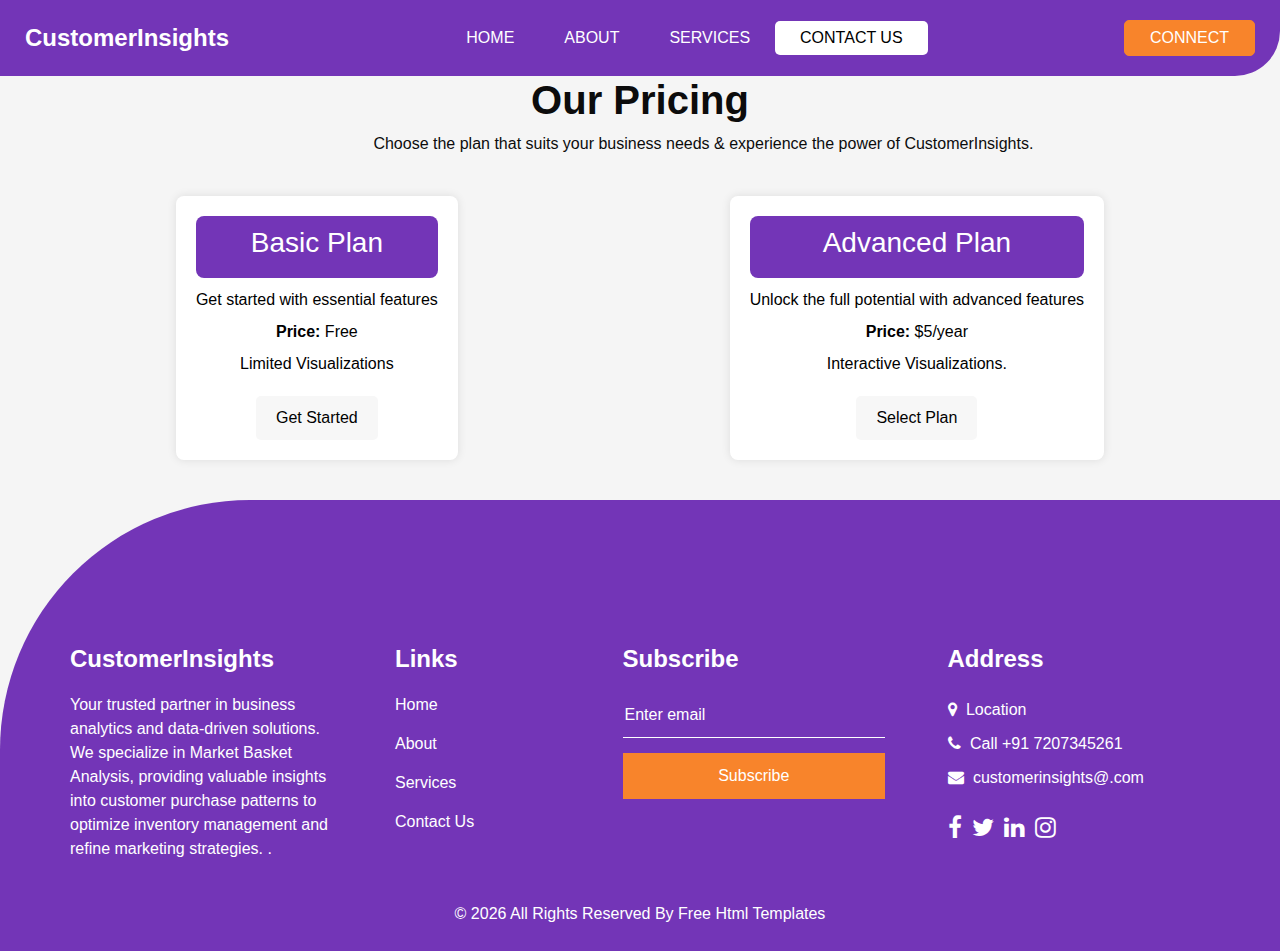
<file: Customer Segmenation/CustomerInsights-html/contact.html>
<!DOCTYPE html>
<html lang="en">

<head>
  <!-- Basic -->
  <meta charset="utf-8" />
  <meta http-equiv="X-UA-Compatible" content="IE=edge" />
  <!-- Mobile Metas -->
  <meta name="viewport" content="width=device-width, initial-scale=1, shrink-to-fit=no" />
  <!-- Site Metas -->
  <meta name="keywords" content="" />
  <meta name="description" content="" />
  <meta name="author" content="" />

  <title>CustomerInsights</title>


  <!-- bootstrap core css -->
  <link rel="stylesheet" type="text/css" href="css/bootstrap.css" />

  <!-- font awesome style -->
  <link href="css/font-awesome.min.css" rel="stylesheet" />

  <!-- Custom styles for this template -->
  <link href="css/style.css" rel="stylesheet" />
  <!-- responsive style -->
  <link href="css/responsive.css" rel="stylesheet" />

</head>

<body class="sub_page">

  <div class="hero_area">
    <!-- header section strats -->
    <header class="header_section">
      <div class="container-fluid">
        <nav class="navbar navbar-expand-lg custom_nav-container ">
          <a class="navbar-brand" href="index.html">
            <span>
              CustomerInsights
            </span>
          </a>

          <button class="navbar-toggler" type="button" data-toggle="collapse" data-target="#navbarSupportedContent" aria-controls="navbarSupportedContent" aria-expanded="false" aria-label="Toggle navigation">
            <span class=""> </span>
          </button>

          <div class="collapse navbar-collapse" id="navbarSupportedContent">
            <ul class="navbar-nav  ">
              <li class="nav-item ">
                <a class="nav-link" href="index.html">Home <span class="sr-only">(current)</span></a>
              </li>
              <li class="nav-item">
                <a class="nav-link" href="about.html"> About</a>
              </li>
              <li class="nav-item">
                <a class="nav-link" href="service.html">Services</a>
              </li>
              <li class="nav-item active">
                <a class="nav-link" href="contact.html">Contact Us</a>
              </li>
            </ul>
            <div class="quote_btn-container">
              <a href="" class="quote_btn">
                Connect
              </a>
            </div>
          </div>
        </nav>
      </div>
    </header>
    <!-- end header section -->
  </div>

  <!-- contact section -->
  <title>Pricing</title>
  <style>
    body {
      font-family: 'Arial', sans-serif;
      margin: 0;
      padding: 0;
      background-color: #f5f5f5;
    }

    h1 {
      text-align: center;
      
    }

    .price-display {
      display: flex;
      justify-content: space-around;
      max-width: 1200px;
      margin: 40px auto;
    }

    .item {
      background-color: #fff;
      border-radius: 8px;
      box-shadow: 0 0 10px rgba(0, 0, 0, 0.1);
      padding: 20px;
      text-align: center;
      transition: transform 0.3s ease;
    }

    .item:hover {
      transform: scale(1.05);
    }

    .heading-wrapper {
      background-color: #7335b7;
      color: #fff;
      border-radius: 8px;
      padding: 10px;
      margin-bottom: 10px;
    }

    .details-section {
      margin-bottom: 20px;
    }

    .detail-item {
      margin: 8px 0;
      color: black;
    }

    .detail-item.ok {
      color: black; /* Green color for "ok" details */
    }

    button {
      background-color:#f7f7f7;
      color: #010101;
      padding: 10px 20px;
      border: none;
      border-radius: 5px;
      cursor: pointer;
      transition: background-color 0.3s ease;
    }

    button:hover {
      background-color: #7335b7;
       /* Darker blue on hover */
    }
  </style>
</head>
<body>
  <h1><strong>Our Pricing</strong></h1>
   <p>&nbsp;&nbsp&nbsp;&nbsp;&nbsp;&nbsp;&nbsp;&nbsp;&nbsp;&nbsp;&nbsp;&nbsp;&nbsp;&nbsp;&nbsp;&nbsp;&nbsp;&nbsp;&nbsp;&nbsp;&nbsp;&nbsp;&nbsp;&nbsp;&nbsp;&nbsp;&nbsp;&nbsp;&nbsp;&nbsp;&nbsp;&nbsp;&nbsp;&nbsp;&nbsp;&nbsp;&nbsp;&nbsp;&nbsp;&nbsp;&nbsp;&nbsp;&nbsp;&nbsp;&nbsp;&nbsp;&nbsp;&nbsp;&nbsp;&nbsp;&nbsp;&nbsp;&nbsp;&nbsp;&nbsp;&nbsp;&nbsp;&nbsp;&nbsp;&nbsp;&nbsp;&nbsp;&nbsp;&nbsp;&nbsp;&nbsp;&nbsp;&nbsp;&nbsp;&nbsp;&nbsp;&nbsp;
   &nbsp;&nbsp;&nbsp;&nbsp;&nbsp;&nbsp;&nbsp;&nbsp;&nbsp;&nbsp;&nbsp;Choose the plan that suits your business needs & experience the power of CustomerInsights.
   </p>

  <div class="price-display">
    <div class="item" id="item1">
      <div class="heading-wrapper">
        <h3>Basic Plan</h3>
      </div>
      <div class="details-section">
        <p class="detail-item ok">Get started with essential features</p>
        <p class="detail-item"><strong>Price:</strong> Free</p>
        <p class="detail-item">Limited Visualizations</p>
        
      </div>
      
      <button onclick="openWebsite()">Get Started</button>
      <a href="http://localhost:8501" id="websiteLink" target="_blank"></a>
      
      <script>
        function openWebsite() {
          var websiteLink = document.getElementById('websiteLink');
          websiteLink.click();
        }
      </script>
      
    </div>
    <div class="item" id="item2">
      <div class="heading-wrapper">
        <h3>Advanced Plan</h3>
      </div>
      <div class="details-section">
        <p class="detail-item ok">Unlock the full potential with advanced features</p>
        <p class="detail-item ok"><strong>Price:</strong> $5/year</p>
      
        <p class="detail-item">Interactive Visualizations.</p>
      </div>
      <button>Select Plan</button>
    </div>
   
  </div>

  <!-- end contact section -->

  <div class="footer_container">
    <!-- info section -->

    <section class="info_section ">
      <div class="container">
        <div class="row">
          <div class="col-md-6 col-lg-3 ">
            <div class="info_detail">
              <h4>
                CustomerInsights
              </h4>
              <p>
                Your trusted partner in business analytics and data-driven solutions. We specialize in Market Basket Analysis, providing valuable insights into customer purchase patterns to optimize inventory management and refine marketing strategies. .
              </p>
            </div>
          </div>
          <div class="col-md-6 col-lg-2 mx-auto">
            <div class="info_link_box">
              <h4>
                Links
              </h4>
              <div class="info_links">
                <a class="" href="index.html">
                  Home
                </a>
                <a class="" href="about.html">
                  About
                </a>
                <a class="" href="service.html">
                  Services
                </a>
                <a class="" href="contact.html">
                  Contact Us
                </a>
              </div>
            </div>
          </div>
          <div class="col-md-6 col-lg-3 ">
            <h4>
              Subscribe
            </h4>
            <form action="#">
              <input type="text" placeholder="Enter email" />
              <button type="submit">
                Subscribe
              </button>
            </form>
          </div>
          <div class="col-md-6 col-lg-3 mb-0 ml-auto">
            <div class="info_contact">
              <h4>
                Address
              </h4>
              <div class="contact_link_box">
                <a href="">
                  <i class="fa fa-map-marker" aria-hidden="true"></i>
                  <span>
                    Location
                  </span>
                </a>
                <a href="">
                  <i class="fa fa-phone" aria-hidden="true"></i>
                  <span>
                    Call +91 7207345261
                  </span>
                </a>
                <a href="">
                  <i class="fa fa-envelope" aria-hidden="true"></i>
                  <span>
                    customerinsights@.com
                  </span>
                </a>
              </div>
            </div>
            <div class="info_social">
              <a href="">
                <i class="fa fa-facebook" aria-hidden="true"></i>
              </a>
              <a href="">
                <i class="fa fa-twitter" aria-hidden="true"></i>
              </a>
              <a href="">
                <i class="fa fa-linkedin" aria-hidden="true"></i>
              </a>
              <a href="">
                <i class="fa fa-instagram" aria-hidden="true"></i>
              </a>
            </div>
          </div>
        </div>
      </div>
    </section>

    <!-- end info section -->

    <!-- footer section -->
    <footer class="footer_section">
      <div class="container">
        <p>
          &copy; <span id="displayYear"></span> All Rights Reserved By
          <a href="https://html.design/">Free Html Templates</a>
        </p>
      </div>
    </footer>
    <!-- footer section -->
  </div>


  <!-- jQery -->
  <script src="js/jquery-3.4.1.min.js"></script>
  <!-- popper js -->
  <script src="https://cdn.jsdelivr.net/npm/popper.js@1.16.0/dist/umd/popper.min.js" integrity="sha384-Q6E9RHvbIyZFJoft+2mJbHaEWldlvI9IOYy5n3zV9zzTtmI3UksdQRVvoxMfooAo" crossorigin="anonymous">
  </script>
  <!-- bootstrap js -->
  <script src="js/bootstrap.js"></script>
  <script src="js/custom.js"></script>
  
</body>

</html>
</file>
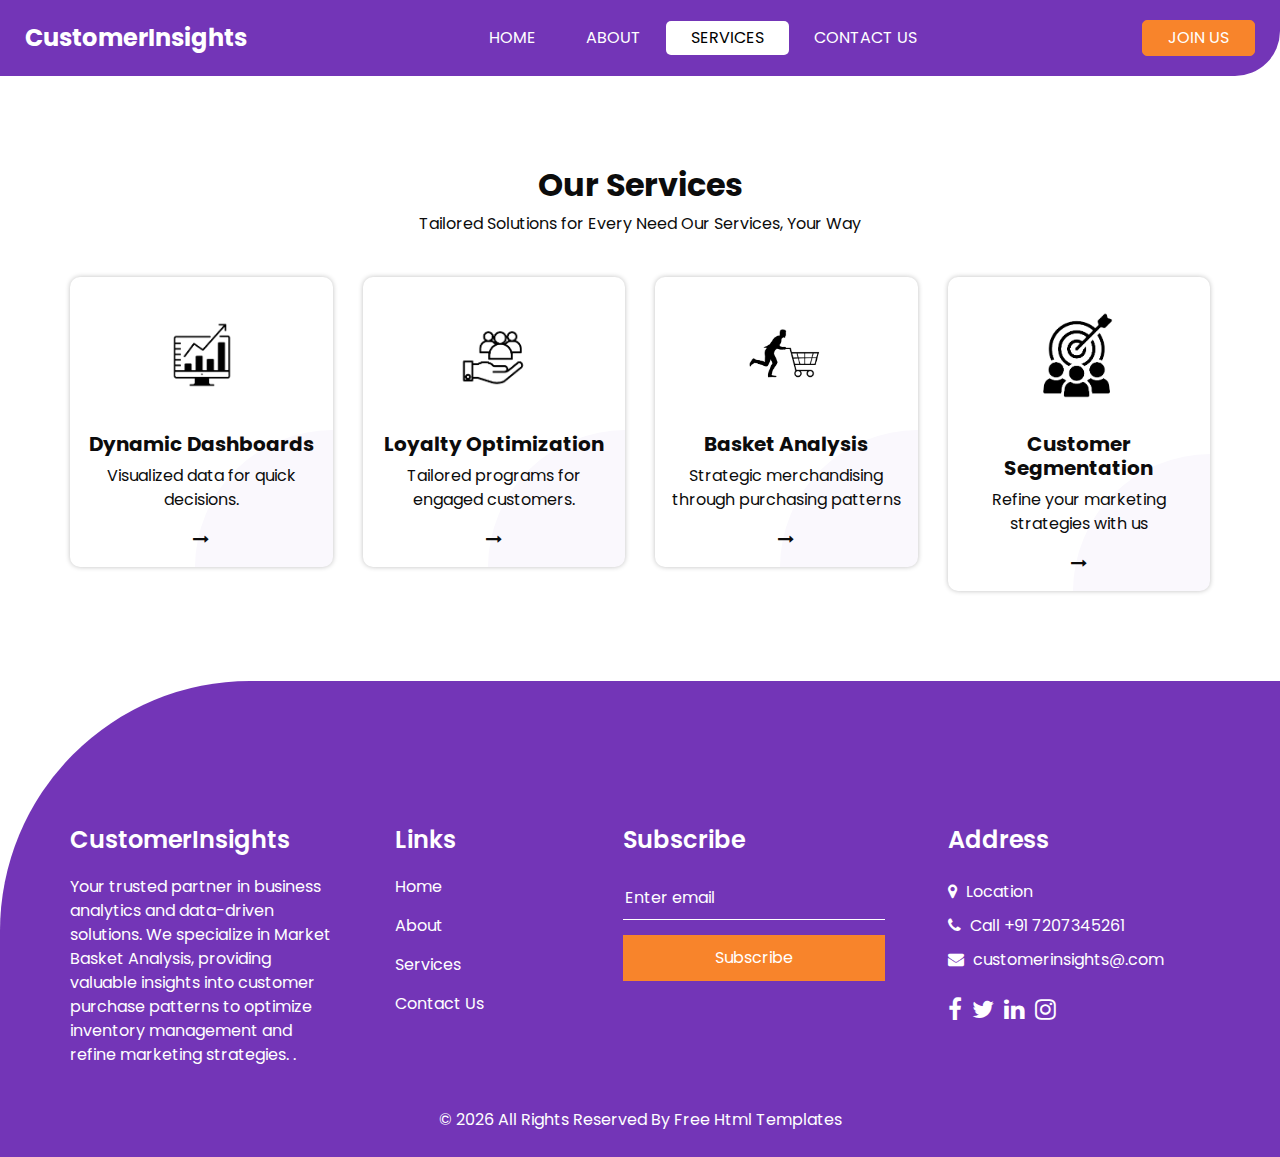
<file: Customer Segmenation/CustomerInsights-html/service.html>
<!DOCTYPE html>
<html lang="en">

<head>
  <!-- Basic -->
  <meta charset="utf-8" />
  <meta http-equiv="X-UA-Compatible" content="IE=edge" />
  <!-- Mobile Metas -->
  <meta name="viewport" content="width=device-width, initial-scale=1, shrink-to-fit=no" />
  <!-- Site Metas -->
  <meta name="keywords" content="" />
  <meta name="description" content="" />
  <meta name="author" content="" />

  <title>CustomerInsights</title>


  <!-- bootstrap core css -->
  <link rel="stylesheet" type="text/css" href="css/bootstrap.css" />

  <!-- font awesome style -->
  <link href="css/font-awesome.min.css" rel="stylesheet" />

  <!-- Custom styles for this template -->
  <link href="css/style.css" rel="stylesheet" />
  <!-- responsive style -->
  <link href="css/responsive.css" rel="stylesheet" />

</head>

<body class="sub_page">

  <div class="hero_area">
    <!-- header section strats -->
    <header class="header_section">
      <div class="container-fluid">
        <nav class="navbar navbar-expand-lg custom_nav-container ">
          <a class="navbar-brand" href="index.html">
            <span>
              CustomerInsights
            </span>
          </a>

          <button class="navbar-toggler" type="button" data-toggle="collapse" data-target="#navbarSupportedContent" aria-controls="navbarSupportedContent" aria-expanded="false" aria-label="Toggle navigation">
            <span class=""> </span>
          </button>

          <div class="collapse navbar-collapse" id="navbarSupportedContent">
            <ul class="navbar-nav  ">
              <li class="nav-item ">
                <a class="nav-link" href="index.html">Home <span class="sr-only">(current)</span></a>
              </li>
              <li class="nav-item">
                <a class="nav-link" href="about.html"> About</a>
              </li>
              <li class="nav-item active">
                <a class="nav-link" href="service.html">Services</a>
              </li>
              <li class="nav-item">
                <a class="nav-link" href="contact.html">Contact Us</a>
              </li>
            </ul>
            <div class="quote_btn-container">
              <a href="" class="quote_btn">
                Join Us
              </a>
            </div>
          </div>
        </nav>
      </div>
    </header>
    <!-- end header section -->
  </div>

  <!-- service section -->
  <section class="service_section layout_padding">
    <div class="container">
      <div class="heading_container">
        <h2>
          Our Services
        </h2>
        <p>
          Tailored Solutions for Every Need Our Services, Your Way
        </p>
      </div>
      <div class="row">
        <div class="col-md-6 col-lg-3">
          <div class="box">
            <div class="img-box">
              <img src="s1.png" alt="">
            </div>
            <div class="detail-box">
              <h5>
                Dynamic Dashboards
              </h5>
              <p>
                Visualized data for quick decisions.
              </p>
              <a href="">
                <span>
                  
                </span>
                <i class="fa fa-long-arrow-right" aria-hidden="true"></i>
              </a>
            </div>
          </div>
        </div>
        <div class="col-md-6 col-lg-3">
          <div class="box">
            <div class="img-box">
              <img src="s2.png" alt="">
            </div>
            <div class="detail-box">
              <h5>
                Loyalty Optimization
              </h5>
              <p>
                Tailored programs for engaged customers.
              </p>
              <a href="">
                <span>
                  
                </span>
                <i class="fa fa-long-arrow-right" aria-hidden="true"></i>
              </a>
            </div>
          </div>
        </div>
        <div class="col-md-6 col-lg-3">
          <div class="box">
            <div class="img-box">
              <img src="s3.png" alt="">
            </div>
            <div class="detail-box">
              <h5>
                Basket Analysis
              </h5>
              <p>
                Strategic merchandising through purchasing patterns
              </p>
              <a href="">
                <span>
                  
                </span>
                <i class="fa fa-long-arrow-right" aria-hidden="true"></i>
              </a>
            </div>
          </div>
        </div>
        <div class="col-md-6 col-lg-3">
          <div class="box">
            <div class="img-box">
              <img src="s4.png" alt="">
            </div>
            <div class="detail-box">
              <h5>
                Customer Segmentation
              </h5>
              <p>
                Refine your marketing strategies with us
              </p>
              <a href="">
                <span>
                  
                </span>
                <i class="fa fa-long-arrow-right" aria-hidden="true"></i>
              </a>
            </div>
          </div>
        </div>
      </div>
      
    </div>
  </section>
  <!-- end service section -->


  <div class="footer_container">
    <!-- info section -->

    <section class="info_section ">
      <div class="container">
        <div class="row">
          <div class="col-md-6 col-lg-3 ">
            <div class="info_detail">
              <h4>
                CustomerInsights
              </h4>
              <p>
                Your trusted partner in business analytics and data-driven solutions. We specialize in Market Basket Analysis, providing valuable insights into customer purchase patterns to optimize inventory management and refine marketing strategies. .
              </p>
            </div>
          </div>
          <div class="col-md-6 col-lg-2 mx-auto">
            <div class="info_link_box">
              <h4>
                Links
              </h4>
              <div class="info_links">
                <a class="" href="index.html">
                  Home
                </a>
                <a class="" href="about.html">
                  About
                </a>
                <a class="" href="service.html">
                  Services
                </a>
                <a class="" href="contact.html">
                  Contact Us
                </a>
              </div>
            </div>
          </div>
          <div class="col-md-6 col-lg-3 ">
            <h4>
              Subscribe
            </h4>
            <form action="#">
              <input type="text" placeholder="Enter email" />
              <button type="submit">
                Subscribe
              </button>
            </form>
          </div>
          <div class="col-md-6 col-lg-3 mb-0 ml-auto">
            <div class="info_contact">
              <h4>
                Address
              </h4>
              <div class="contact_link_box">
                <a href="">
                  <i class="fa fa-map-marker" aria-hidden="true"></i>
                  <span>
                    Location
                  </span>
                </a>
                <a href="">
                  <i class="fa fa-phone" aria-hidden="true"></i>
                  <span>
                    Call +91 7207345261
                  </span>
                </a>
                <a href="">
                  <i class="fa fa-envelope" aria-hidden="true"></i>
                  <span>
                    customerinsights@.com
                  </span>
                </a>
              </div>
            </div>
            <div class="info_social">
              <a href="">
                <i class="fa fa-facebook" aria-hidden="true"></i>
              </a>
              <a href="">
                <i class="fa fa-twitter" aria-hidden="true"></i>
              </a>
              <a href="">
                <i class="fa fa-linkedin" aria-hidden="true"></i>
              </a>
              <a href="">
                <i class="fa fa-instagram" aria-hidden="true"></i>
              </a>
            </div>
          </div>
        </div>
      </div>
    </section>

    <!-- end info section -->

    <!-- footer section -->
    <footer class="footer_section">
      <div class="container">
        <p>
          &copy; <span id="displayYear"></span> All Rights Reserved By
          <a href="https://html.design/">Free Html Templates</a>
        </p>
      </div>
    </footer>
    <!-- footer section -->
  </div>

  <!-- jQery -->
  <script src="js/jquery-3.4.1.min.js"></script>
  <!-- popper js -->
  <script src="https://cdn.jsdelivr.net/npm/popper.js@1.16.0/dist/umd/popper.min.js" integrity="sha384-Q6E9RHvbIyZFJoft+2mJbHaEWldlvI9IOYy5n3zV9zzTtmI3UksdQRVvoxMfooAo" crossorigin="anonymous">
  </script>
  <!-- bootstrap js -->
  <script src="js/bootstrap.js"></script>
  <script src="js/custom.js"></script>
 

</body>

</html>
</file>
<file: Customer Segmenation/CustomerInsights-html/css/style.css>
@import url("https://fonts.googleapis.com/css2?family=Poppins:wght@400;600;700&display=swap");
body {
  font-family: "Poppins", sans-serif;
  color: #0c0c0c;
  background-color: #ffffff;
  overflow-x: hidden;
}

.layout_padding {
  padding: 90px 0;
}

.layout_margin {
  margin: 90px 0;
}

.layout_padding2 {
  padding: 75px 0;
}

.layout_padding2-top {
  padding-top: 75px;
}

.layout_padding2-bottom {
  padding-bottom: 75px;
}

.layout_padding-top {
  padding-top: 90px;
}

.layout_padding-bottom {
  padding-bottom: 90px;
}

.heading_container {
  display: -webkit-box;
  display: -ms-flexbox;
  display: flex;
  -webkit-box-orient: vertical;
  -webkit-box-direction: normal;
      -ms-flex-direction: column;
          flex-direction: column;
  -webkit-box-align: start;
      -ms-flex-align: start;
          align-items: flex-start;
}

.heading_container h2 {
  position: relative;
  font-weight: bold;
}

.heading_container h2 span {
  color: #7335b7;
}

.heading_container.heading_center {
  -webkit-box-align: center;
      -ms-flex-align: center;
          align-items: center;
  text-align: center;
}

a,
a:hover,
a:focus {
  text-decoration: none;
}

a:hover,
a:focus {
  color: initial;
}

.btn,
.btn:focus {
  outline: none !important;
  -webkit-box-shadow: none;
          box-shadow: none;
}

/*header section*/
.hero_area {
  position: relative;
  min-height: 100vh;
  display: -webkit-box;
  display: -ms-flexbox;
  display: flex;
  -webkit-box-orient: vertical;
  -webkit-box-direction: normal;
      -ms-flex-direction: column;
          flex-direction: column;
  background-color: #7335b7;
  border-radius: 0 0 350px 0;
}

.sub_page .hero_area {
  min-height: auto;
  border-radius: 0 0 45px 0;
}

.header_section {
  padding: 15px 0;
}

.header_section .container-fluid {
  padding-right: 25px;
  padding-left: 25px;
}

.navbar-brand span {
  font-weight: bold;
  color: #ffffff;
  font-size: 24px;
}

.custom_nav-container {
  padding: 0;
}

.custom_nav-container .navbar-nav {
  margin: auto;
}

.custom_nav-container .navbar-nav .nav-item .nav-link {
  padding: 5px 25px;
  color: #ffffff;
  text-align: center;
  text-transform: uppercase;
  border-radius: 5px;
  -webkit-transition: all 0.3s;
  transition: all 0.3s;
}

.custom_nav-container .navbar-nav .nav-item:hover .nav-link, .custom_nav-container .navbar-nav .nav-item.active .nav-link {
  color: #000000;
  background-color: #ffffff;
}

.custom_nav-container .navbar-toggler {
  outline: none;
}

.custom_nav-container .navbar-toggler {
  padding: 0;
  width: 37px;
  height: 42px;
  -webkit-transition: all 0.3s;
  transition: all 0.3s;
}

.custom_nav-container .navbar-toggler span {
  display: block;
  width: 35px;
  height: 4px;
  background-color: #ffffff;
  margin: 7px 0;
  -webkit-transition: all 0.3s;
  transition: all 0.3s;
  position: relative;
  border-radius: 5px;
  transition: all 0.3s;
}

.custom_nav-container .navbar-toggler span::before, .custom_nav-container .navbar-toggler span::after {
  content: "";
  position: absolute;
  left: 0;
  height: 100%;
  width: 100%;
  background-color: #ffffff;
  top: -10px;
  border-radius: 5px;
  -webkit-transition: all 0.3s;
  transition: all 0.3s;
}

.custom_nav-container .navbar-toggler span::after {
  top: 10px;
}

.custom_nav-container .navbar-toggler[aria-expanded="true"] {
  -webkit-transform: rotate(360deg);
          transform: rotate(360deg);
}

.custom_nav-container .navbar-toggler[aria-expanded="true"] span {
  -webkit-transform: rotate(45deg);
          transform: rotate(45deg);
}

.custom_nav-container .navbar-toggler[aria-expanded="true"] span::before, .custom_nav-container .navbar-toggler[aria-expanded="true"] span::after {
  -webkit-transform: rotate(90deg);
          transform: rotate(90deg);
  top: 0;
}

.custom_nav-container .navbar-toggler[aria-expanded="true"] .s-1 {
  -webkit-transform: rotate(45deg);
          transform: rotate(45deg);
  margin: 0;
  margin-bottom: -4px;
}

.custom_nav-container .navbar-toggler[aria-expanded="true"] .s-2 {
  display: none;
}

.custom_nav-container .navbar-toggler[aria-expanded="true"] .s-3 {
  -webkit-transform: rotate(-45deg);
          transform: rotate(-45deg);
  margin: 0;
  margin-top: -4px;
}

.custom_nav-container .navbar-toggler[aria-expanded="false"] .s-1,
.custom_nav-container .navbar-toggler[aria-expanded="false"] .s-2,
.custom_nav-container .navbar-toggler[aria-expanded="false"] .s-3 {
  -webkit-transform: none;
          transform: none;
}

.quote_btn-container {
  display: -webkit-box;
  display: -ms-flexbox;
  display: flex;
  -webkit-box-align: center;
      -ms-flex-align: center;
          align-items: center;
}

.quote_btn-container a {
  color: #000000;
  text-transform: uppercase;
}

.quote_btn-container a span {
  margin-left: 5px;
}

.quote_btn-container a:hover {
  color: #f8842b;
}

.quote_btn-container .quote_btn {
  display: inline-block;
  padding: 5px 25px;
  background-color: #f8842b;
  color: #ffffff;
  border-radius: 5px;
  -webkit-transition: all 0.3s;
  transition: all 0.3s;
  border: 1px solid #f8842b;
}

.quote_btn-container .quote_btn:hover {
  color: #ffffff;
  -webkit-transform: translateY(-3px);
          transform: translateY(-3px);
}

/*end header section*/
/* slider section */
.slider_section {
  -webkit-box-flex: 1;
      -ms-flex: 1;
          flex: 1;
  display: -webkit-box;
  display: -ms-flexbox;
  display: flex;
  -webkit-box-align: center;
      -ms-flex-align: center;
          align-items: center;
  padding: 45px 0;
}

.slider_section .row {
  -webkit-box-align: center;
      -ms-flex-align: center;
          align-items: center;
}

.slider_section #customCarousel1 {
  width: 100%;
  position: unset;
}

.slider_section .detail-box {
  text-align: center;
  color: #ffffff;
}

.slider_section .detail-box h1 {
  font-weight: bold;
  margin-bottom: 20px;
}

.slider_section .detail-box .btn-box {
  display: -webkit-box;
  display: -ms-flexbox;
  display: flex;
  -webkit-box-pack: center;
      -ms-flex-pack: center;
          justify-content: center;
  margin: 0 -5px;
  margin-top: 45px;
}

.slider_section .detail-box .btn-box a {
  margin: 5px;
  text-align: center;
  width: 185px;
}

.slider_section .detail-box .btn-box .btn1 {
  display: inline-block;
  padding: 12px 15px;
  background-color: #5a2a8f;
  color: #ffffff;
  border-radius: 5px;
  -webkit-transition: all 0.3s;
  transition: all 0.3s;
  border: 1px solid #5a2a8f;
}

.slider_section .detail-box .btn-box .btn1:hover {
  color: #ffffff;
  -webkit-transform: translateY(-3px);
          transform: translateY(-3px);
}

.slider_section .img-box img {
  width: 100%;
}

.slider_section .carousel-indicators {
  position: unset;
  margin: 0;
  -webkit-box-pack: center;
      -ms-flex-pack: center;
          justify-content: center;
  -webkit-box-align: center;
      -ms-flex-align: center;
          align-items: center;
  margin-top: 45px;
}

.slider_section .carousel-indicators li {
  background-color: #ffffff;
  width: 15px;
  height: 15px;
  border-radius: 100%;
  opacity: 1;
}

.slider_section .carousel-indicators li.active {
  width: 23px;
  height: 23px;
  background-color: #f8842b;
}

.service_section {
  text-align: center;
}

.service_section .heading_container {
  -webkit-box-align: center;
      -ms-flex-align: center;
          align-items: center;
}

.service_section .box {
  margin-top: 25px;
  padding: 15px;
  border-radius: 10px;
  -webkit-box-shadow: 0 0 5px 0 rgba(0, 0, 0, 0.25);
          box-shadow: 0 0 5px 0 rgba(0, 0, 0, 0.25);
  position: relative;
  overflow: hidden;
  -webkit-transition: all 0.3s;
  transition: all 0.3s;
}

.service_section .box::before {
  content: "";
  width: 275px;
  height: 275px;
  position: absolute;
  right: -137.5px;
  bottom: -137.5px;
  background-color: #faf8fd;
  z-index: -1;
  border-radius: 100%;
  -webkit-transition: all 0.3s;
  transition: all 0.3s;
}

.service_section .box .img-box {
  display: -webkit-box;
  display: -ms-flexbox;
  display: flex;
  -webkit-box-pack: center;
      -ms-flex-pack: center;
          justify-content: center;
  -webkit-box-align: center;
      -ms-flex-align: center;
          align-items: center;
  height: 125px;
  border-radius: 15px;
  -webkit-transition: all 0.3s;
  transition: all 0.3s;
}

.service_section .box .img-box img {
  width: 75px;
  -webkit-transition: all 0.3s;
  transition: all 0.3s;
}

.service_section .box .detail-box {
  margin-top: 15px;
}

.service_section .box .detail-box h5 {
  font-weight: bold;
  position: relative;
}

.service_section .box .detail-box a {
  color: inherit;
}

.service_section .box:hover {
  color: #ffffff;
}

.service_section .box:hover::before {
  -webkit-transform: scale(5);
          transform: scale(5);
  background-color: #7335b7;
}

.service_section .box:hover img {
  -webkit-filter: invert(1);
          filter: invert(1);
}

.service_section .btn-box {
  display: -webkit-box;
  display: -ms-flexbox;
  display: flex;
  -webkit-box-pack: center;
      -ms-flex-pack: center;
          justify-content: center;
  margin-top: 45px;
}

.service_section .btn-box a {
  display: inline-block;
  padding: 10px 45px;
  background-color: #7335b7;
  color: #ffffff;
  border-radius: 5px;
  -webkit-transition: all 0.3s;
  transition: all 0.3s;
  border: 1px solid #7335b7;
}

.service_section .btn-box a:hover {
  color: #ffffff;
  -webkit-transform: translateY(-3px);
          transform: translateY(-3px);
}

.about_section {
  background-color: #7335b7;
  color: #ffffff;
  border-radius: 250px 0 250px 0;
}

.about_section .row {
  -webkit-box-align: center;
      -ms-flex-align: center;
          align-items: center;
}

.about_section .img-box {
  position: relative;
}

.about_section .img-box img {
  width: 100%;
}

.about_section .detail-box p {
  margin-top: 15px;
}

.about_section .detail-box a {
  display: inline-block;
  padding: 10px 45px;
  background-color: #f8842b;
  color: #ffffff;
  border-radius: 5px;
  -webkit-transition: all 0.3s;
  transition: all 0.3s;
  border: 1px solid #f8842b;
  margin-top: 15px;
}

.about_section .detail-box a:hover {
  color: #ffffff;
  -webkit-transform: translateY(-3px);
          transform: translateY(-3px);
}

.case_section .heading_container {
  -webkit-box-align: center;
      -ms-flex-align: center;
          align-items: center;
}

.case_section .heading_container h2::before {
  left: 50%;
  -webkit-transform: translateX(-50%);
          transform: translateX(-50%);
}

.case_section .box {
  margin-top: 45px;
  background-color: #ffffff;
  -webkit-box-shadow: 0 0 10px 0 rgba(0, 0, 0, 0.15);
          box-shadow: 0 0 10px 0 rgba(0, 0, 0, 0.15);
  text-align: center;
}

.case_section .box .img-box {
  position: relative;
}

.case_section .box .img-box img {
  width: 100%;
}

.case_section .box .detail-box {
  padding: 25px;
}

.case_section .box .detail-box h5 {
  font-weight: bold;
}

.case_section .box .detail-box p {
  font-size: 15px;
}

.case_section .box .detail-box a {
  color: #7335b7;
}

.client_section .box {
  display: -webkit-box;
  display: -ms-flexbox;
  display: flex;
  -webkit-box-orient: vertical;
  -webkit-box-direction: normal;
      -ms-flex-direction: column;
          flex-direction: column;
  -webkit-box-align: center;
      -ms-flex-align: center;
          align-items: center;
  margin: 45px 0;
  text-align: center;
}

.client_section .box .img-box {
  width: 125px;
  height: 125px;
  min-width: 125px;
  position: relative;
  margin-bottom: -62.5px;
}

.client_section .box .img-box img {
  width: 100%;
  border-radius: 100%;
}

.client_section .box .client_info .client_name h5 {
  font-weight: bold;
  margin-bottom: 0;
  text-transform: uppercase;
}

.client_section .box .client_info .client_name h6 {
  margin-bottom: 0;
  color: #7335b7;
  font-weight: normal;
  font-size: 15px;
  text-transform: uppercase;
}

.client_section .box .client_info i {
  font-size: 24px;
}

.client_section .box p {
  margin-top: 15px;
}

.client_section .box .detail-box {
  background-color: #ffffff;
  background-color: #7335b7;
  color: #ffffff;
  border-radius: 15px;
  padding: 85px 45px 15px 45px;
}

.client_section .carousel-indicators {
  position: unset;
  margin: 0;
  -webkit-box-pack: center;
      -ms-flex-pack: center;
          justify-content: center;
  -webkit-box-align: center;
      -ms-flex-align: center;
          align-items: center;
}

.client_section .carousel-indicators li {
  background-color: #7335b7;
  width: 10px;
  height: 10px;
  border-radius: 100%;
  opacity: 1;
}

.client_section .carousel-indicators li.active {
  width: 20px;
  height: 20px;
  background-color: #f8842b;
}

.contact_section {
  position: relative;
}

.contact_section form {
  margin-top: 45px;
}

.contact_section input {
  width: 100%;
  border: none;
  height: 50px;
  margin-bottom: 25px;
  padding-left: 15px;
  background-color: transparent;
  outline: none;
  color: #000000;
  border: 1px solid #a5a5a5;
}

.contact_section input::-webkit-input-placeholder {
  color: #1c1b1b;
}

.contact_section input:-ms-input-placeholder {
  color: #1c1b1b;
}

.contact_section input::-ms-input-placeholder {
  color: #1c1b1b;
}

.contact_section input::placeholder {
  color: #1c1b1b;
}

.contact_section input.message-box {
  height: 120px;
}

.contact_section button {
  font-family: "Poppins", sans-serif;
  display: inline-block;
  padding: 10px 65px;
  background-color: #7335b7;
  color: #ffffff;
  border-radius: 3px;
  -webkit-transition: all 0.3s;
  transition: all 0.3s;
  border: 1px solid #7335b7;
  color: #fff;
  margin-top: 10px;
}

.contact_section button:hover {
  color: #ffffff;
  -webkit-transform: translateY(-3px);
          transform: translateY(-3px);
}

.contact_section .map_container {
  height: 100%;
  min-height: 325px;
  overflow: hidden;
  margin-left: 45px;
}

.contact_section .map_container .map {
  height: 100%;
}

.contact_section .map_container .map #googleMap {
  height: 100%;
}

.footer_container {
  background-color: #7335b7;
  color: #ffffff;
  border-radius: 350px 0 0 0;
  padding-top: 145px;
}

/* info section */
.info_section h4 {
  font-weight: 600;
  margin-bottom: 20px;
}

.info_section .info_contact .contact_link_box {
  display: -webkit-box;
  display: -ms-flexbox;
  display: flex;
  -webkit-box-orient: vertical;
  -webkit-box-direction: normal;
      -ms-flex-direction: column;
          flex-direction: column;
}

.info_section .info_contact .contact_link_box a {
  margin: 5px 0;
  color: #ffffff;
}

.info_section .info_contact .contact_link_box a i {
  margin-right: 5px;
}

.info_section .info_contact .contact_link_box a:hover {
  color: #f8842b;
}

.info_section .info_social {
  display: -webkit-box;
  display: -ms-flexbox;
  display: flex;
  margin-top: 20px;
}

.info_section .info_social a {
  display: -webkit-box;
  display: -ms-flexbox;
  display: flex;
  -webkit-box-pack: center;
      -ms-flex-pack: center;
          justify-content: center;
  -webkit-box-align: center;
      -ms-flex-align: center;
          align-items: center;
  color: #ffffff;
  border-radius: 100%;
  margin-right: 10px;
  font-size: 24px;
}

.info_section .info_social a:hover {
  color: #f8842b;
}

.info_section .info_links {
  display: -webkit-box;
  display: -ms-flexbox;
  display: flex;
  -webkit-box-orient: vertical;
  -webkit-box-direction: normal;
      -ms-flex-direction: column;
          flex-direction: column;
  -ms-flex-wrap: wrap;
      flex-wrap: wrap;
}

.info_section .info_links a {
  display: -webkit-box;
  display: -ms-flexbox;
  display: flex;
  -webkit-box-align: center;
      -ms-flex-align: center;
          align-items: center;
  margin-bottom: 15px;
  color: #ffffff;
}

.info_section .info_links a:hover {
  color: #f8842b;
}

.info_section form input {
  border: none;
  border-bottom: 1px solid #ffffff;
  background-color: transparent;
  width: 100%;
  height: 45px;
  color: #ffffff;
  outline: none;
}

.info_section form input::-webkit-input-placeholder {
  color: #ffffff;
}

.info_section form input:-ms-input-placeholder {
  color: #ffffff;
}

.info_section form input::-ms-input-placeholder {
  color: #ffffff;
}

.info_section form input::placeholder {
  color: #ffffff;
}

.info_section form button {
  width: 100%;
  text-align: center;
  display: inline-block;
  padding: 10px 55px;
  background-color: #f8842b;
  color: #ffffff;
  border-radius: 0;
  -webkit-transition: all 0.3s;
  transition: all 0.3s;
  border: 1px solid #f8842b;
  margin-top: 15px;
}

.info_section form button:hover {
  color: #ffffff;
  -webkit-transform: translateY(-3px);
          transform: translateY(-3px);
}

/* end info section */
/* footer section*/
.footer_section {
  position: relative;
  text-align: center;
}

.footer_section p {
  padding: 25px 0;
  margin: 0;
}

.footer_section p a {
  color: inherit;
}
/*# sourceMappingURL=style.css.map */
</file>
<file: Customer Segmenation/CustomerInsights-html/css/responsive.css>
@media (max-width: 1300px) {
  .footer_container {
    border-radius: 250px 0 0 0;
  }
}

@media (max-width: 1120px) {}

@media (max-width: 992px) {
  .hero_area {
    height: auto;
  }

  .quote_btn-container {
    display: none;
  }

  .custom_nav-container .navbar-nav {
    margin: 0;
    margin-left: auto;
    align-items: center;
  }

  .custom_nav-container .navbar-nav {
    padding-top: 15px;
  }


  .custom_nav-container .navbar-nav .nav-item .nav-link {
    padding: 5px 25px;
    margin: 5px 0;
  }

  .slider_section {
    padding: 75px 0;
  }

  .contact_section .img-box {
    margin-top: 45px;
  }

  .info_section .row>div:nth-child(1) {
    margin-bottom: 25px;
  }

  .info_section .row>div:nth-child(2) {
    margin-bottom: 25px;
  }
}

@media (max-width: 768px) {
  .hero_area {
    border-radius: 0 0 250px 0;
  }

  .slider_section .detail-box {
    margin-top: 45px;
  }

  .about_section {
    border-radius: 150px 0 150px 0;
  }

  .about_section .img-box {
    margin-top: 45px;
  }

  .contact_section .row {
    flex-direction: column-reverse;
  }

  .contact_section .map_container {
    margin-left: 0;
    margin-bottom: 45px;
    height: 375px;
  }

  .info_section .row>div:nth-child(3) {
    margin-bottom: 35px;
  }

  .info_section .row>div {
    display: flex;
    flex-direction: column;
    align-items: center;
    text-align: center;

  }

  .info_section .info_links {
    align-items: center;
  }

  .info_section form input {
    text-align: center;
  }
}

@media (max-width: 576px) {}

@media (max-width: 480px) {}

@media (max-width: 420px) {}

@media (max-width: 376px) {}

@media (min-width: 1200px) {
  .container {
    max-width: 1170px;
  }
}
</file>
